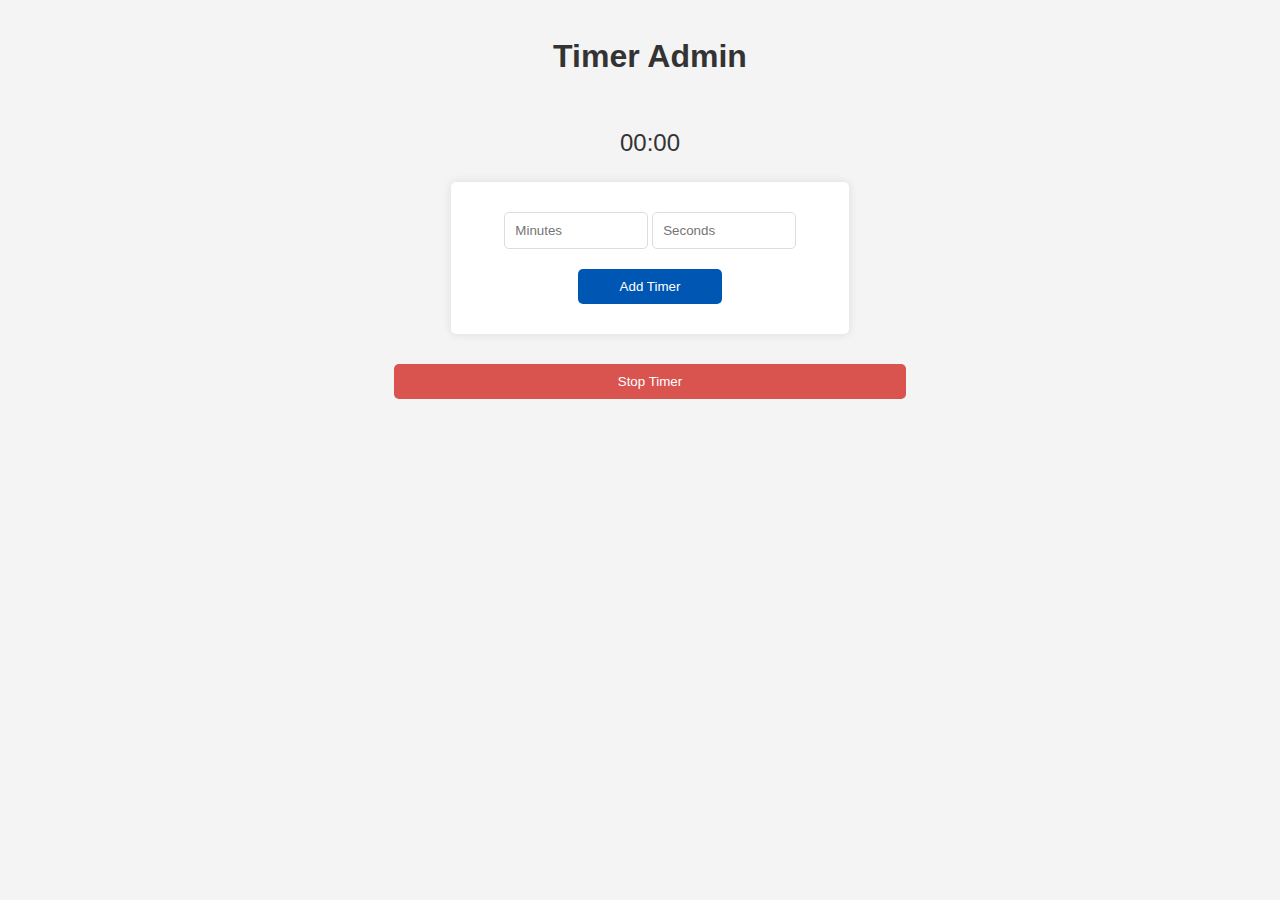
<file: public/index.html>
<!DOCTYPE html>
<html lang="no">
<head>
  <meta charset="UTF-8">
  <meta name="viewport" content="width=device-width, initial-scale=1.0">
  <title>Timer Admin</title>
  <link rel="stylesheet" href="styles.css">
</head>
<body>
  <div class="container">
    <h1>Timer Admin</h1>
  <div id="activeTimerDisplay" class="active-timer">00:00</div>
  <div id="timerForm">
    <input type="number" id="minutes" placeholder="Minutes" min="0">
    <input type="number" id="seconds" placeholder="Seconds" min="0" max="59">
    <button onclick="addTimer()">Add Timer</button>
  </div>

  <div id="timersList"></div>

  <button id="stopTimerButton">Stop Timer</button>

  <script src="script.js"></script>
  </div>
</body>
</html>
</file>
<file: public/styles.css>
body {
    font-family: 'Arial', sans-serif;
    background-color: #f4f4f4;
    color: #333;
    line-height: 1.6;
    padding: 20px;
    text-align: center; /* Sentrerer alt innhold */
  }
  
  #timerForm {
    background: #fff;
    padding: 20px;
    margin-bottom: 20px;
    border-radius: 5px;
    box-shadow: 0 0 10px rgba(0, 0, 0, 0.1);
  }
  
  input[type="number"] {
    padding: 10px;
    width: 100px;
    border: 1px solid #ddd;
    margin: 10px 5px;
    border-radius: 5px;
  }
  
  button {
    padding: 10px 20px;
    border: none;
    border-radius: 5px;
    background-color: #0056b3;
    color: white;
    cursor: pointer;
  }
  
  button:hover {
    background-color: #003d82;
  }
  
  #stopTimerButton {
    background-color: #d9534f;
  }
  
  #stopTimerButton:hover {
    background-color: #c9302c;
  }
  
  .active-timer {
    font-size: 1.5em;
    margin: 20px 0;
  }
  
  .negative {
    color: red;
  }
  
  .timer-item {
    display: flex;
    justify-content: space-between;
    align-items: center;
    padding: 10px;
    margin: 10px 0;
    background: #fff;
    border-radius: 5px;
    box-shadow: 0 2px 4px rgba(0, 0, 0, 0.1);
  }
  
  .timer-info {
    flex-grow: 1; /* Gir info-delen fleksibilitet til å fylle tilgjengelig plass */
  }
  
  .timer-controls {
    display: flex;
    justify-content: flex-end;
  }
  
  .timer-controls button {
    margin-left: 10px; /* Legger til mellomrom mellom knappene */
  }
  
  /* Responsive design */
  @media (max-width: 600px) {
    input[type="number"] {
      width: 80px;
    }
  
    .timer-item {
      flex-direction: column;
      align-items: flex-start;
    }
  
    .timer-controls {
      justify-content: space-between;
      width: 100%;
      padding-top: 10px;
    }
  
    .timer-controls button {
      margin: 0;
    }
  }
  /* Center the table */
.timer-table {
    margin: 0 auto;
    border-collapse: collapse;
  }
  
  /* Style header row */
  .timer-table th {
    background-color: #333;
    color: white;
    padding: 10px;
    text-align: left;
  }
  
  /* Style odd rows with lighter grey background */
  .timer-table tr:nth-child(odd) {
    background-color: #f2f2f2;
  }
  
  /* Style even rows */
  .timer-table tr:nth-child(even) {
    background-color: #ffffff;
  }
  
  /* Style table cells and buttons */
  .timer-table td {
    padding: 10px;
  }

  /* Table Styles */
table {
  width: 90%; /* Full width */
  table-layout: fixed; /* Fixed table layout */
  border-collapse: collapse; /* Optional: removes space between cells */
}

/* Table Cell Styles */
td, th {
  word-wrap: break-word; /* Allows text to wrap inside cells */
  text-align: left; /* Align text to the left, adjust as needed */
  padding: 8px; /* Adjust padding as needed */
}
/* Set the width for the first two columns */

  
  .knapper {
    background-color: #4CAF50;
    color: white;
    border: none;
    padding: 5px 10px;
    text-align: center;
    text-decoration: none;
    font-size: 14px;
    cursor: pointer;
    display: inline-block; /* or 'inline' */
  }

  .timer-table td:last-child {
    display: flex; /* Flexbox layout for the last column */
    justify-content: space-around; /* Adjusts spacing between buttons */
    align-items: center; /* Vertically centers the buttons */
    padding: 10px; /* Adjust padding as needed */
}
/* Set the width for the first three columns */
td:not(:last-child), th:not(:last-child) {
  width: 25%; /* This makes the total of these three columns 50% */
}

.timer-table td:last-child button {
    display: inline-block; /* Ensures buttons are inline */
    margin-right: 10px; /* Adds space between buttons */
    width: 70%; /* Adjusts the width of the buttons */
    min-width: 50px; /* Ensures a minimum width for buttons */
}

/* Remove margin for the last button */
.timer-table td:last-child button:last-child {
    margin-right: 0;
}

/* Additional Responsive Styles */

/* Base styles */
body, html {
  margin: 0;
  padding: 0;
  box-sizing: border-box;
}

/* Flexbox for overall layout */
.container {
  display: flex;
  flex-direction: column;
  align-items: center;
  justify-content: center;
  padding: 10px;
  width: 100%; /* Ensures full width */
  max-width: 100%;
}

/* Ensure elements within container don't cause overflow */
.container * {
  max-width: 100%; /* Ensures no element is wider than the screen */
  box-sizing: border-box; /* Includes padding and border in the element's width */
}

/* Ensure elements within container don't cause overflow */
.container * {
  max-width: 100%; /* Ensures no element is wider than the screen */
  box-sizing: border-box; /* Includes padding and border in the element's width */
}

/* Responsive Form Elements */
input[type="number"], button {
  width: 90%;
  margin: 10px auto;
  padding: 10px;
  border-radius: 5px;
}

/* Adjust form elements' width on larger screens */
@media (min-width: 600px) {
  input[type="number"], button {
      width: 50%; /* Adjust width as needed */
  }
}

@media (min-width: 1024px) {
  input[type="number"], button {
      width: 40%; /* Adjust width as needed */
  }
}
</file>
